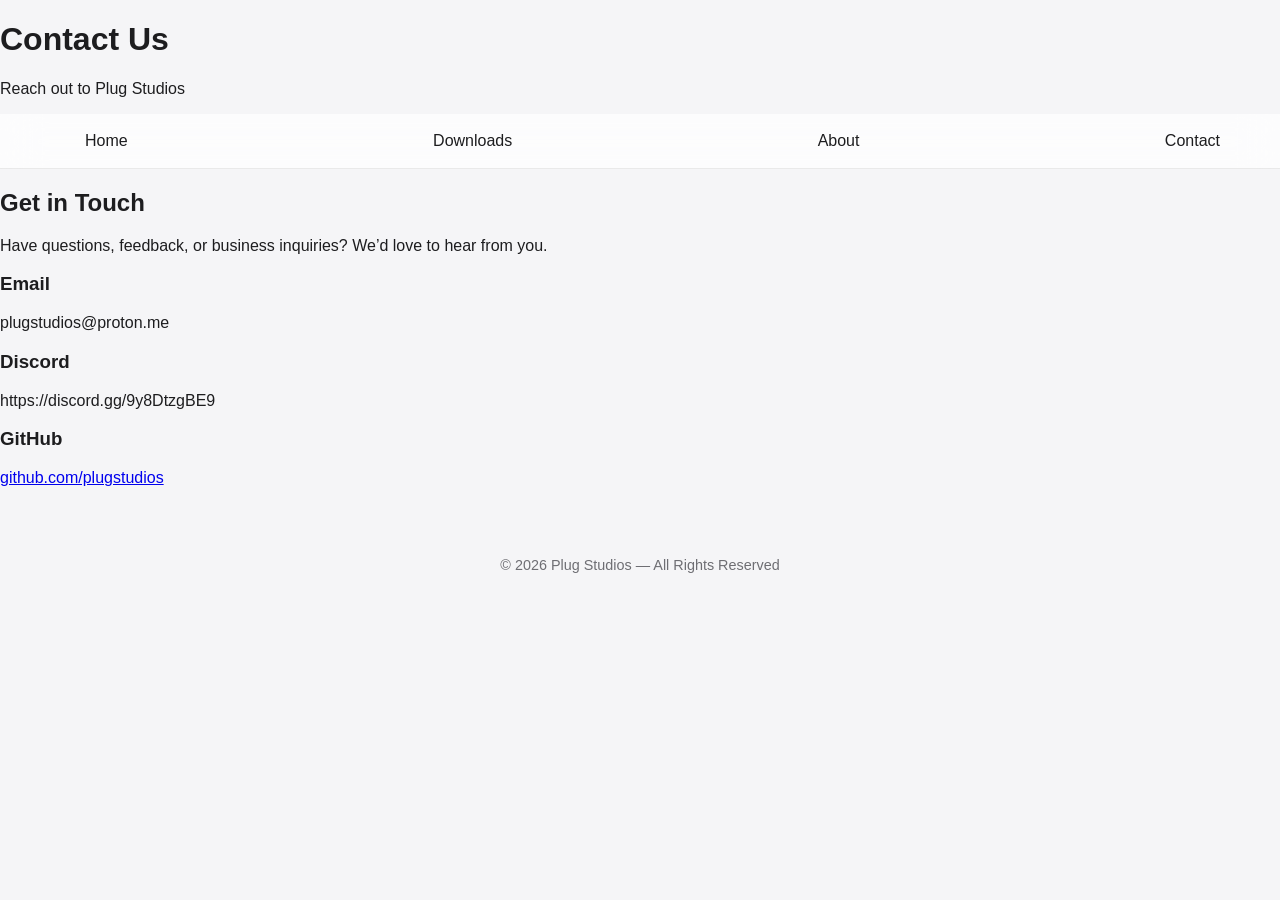
<file: contact.html>
<!DOCTYPE html>
<html lang="en">
<head>
    <meta charset="UTF-8">
    <meta name="viewport" content="width=device-width, initial-scale=1.0">
    <title>Contact • Plug Studios</title>
    <link rel="stylesheet" href="assets/css/style.css">
</head>

<body>

    <header>
        <h1>Contact Us</h1>
        <p>Reach out to Plug Studios</p>
    </header>

    <nav>
        <a href="index.html">Home</a>
        <a href="downloads.html">Downloads</a>
        <a href="about.html">About</a>
        <a href="contact.html">Contact</a>
    </nav>

    <section class="contact-section">
        <h2>Get in Touch</h2>
        <p>Have questions, feedback, or business inquiries? We’d love to hear from you.</p>

        <div class="info-box">
            <h3>Email</h3>
            <p>plugstudios@proton.me</p>
        </div>

        <div class="info-box">
            <h3>Discord</h3>
            <p>https://discord.gg/9y8DtzgBE9</p>
        </div>

        <div class="info-box">
            <h3>GitHub</h3>
            <p><a href="https://github.com/plugstudios" target="_blank">github.com/plugstudios</a></p>
        </div>
    </section>

    <footer>
        <p>© 2026 Plug Studios — All Rights Reserved</p>
    </footer>

</body>
</html>
</file>
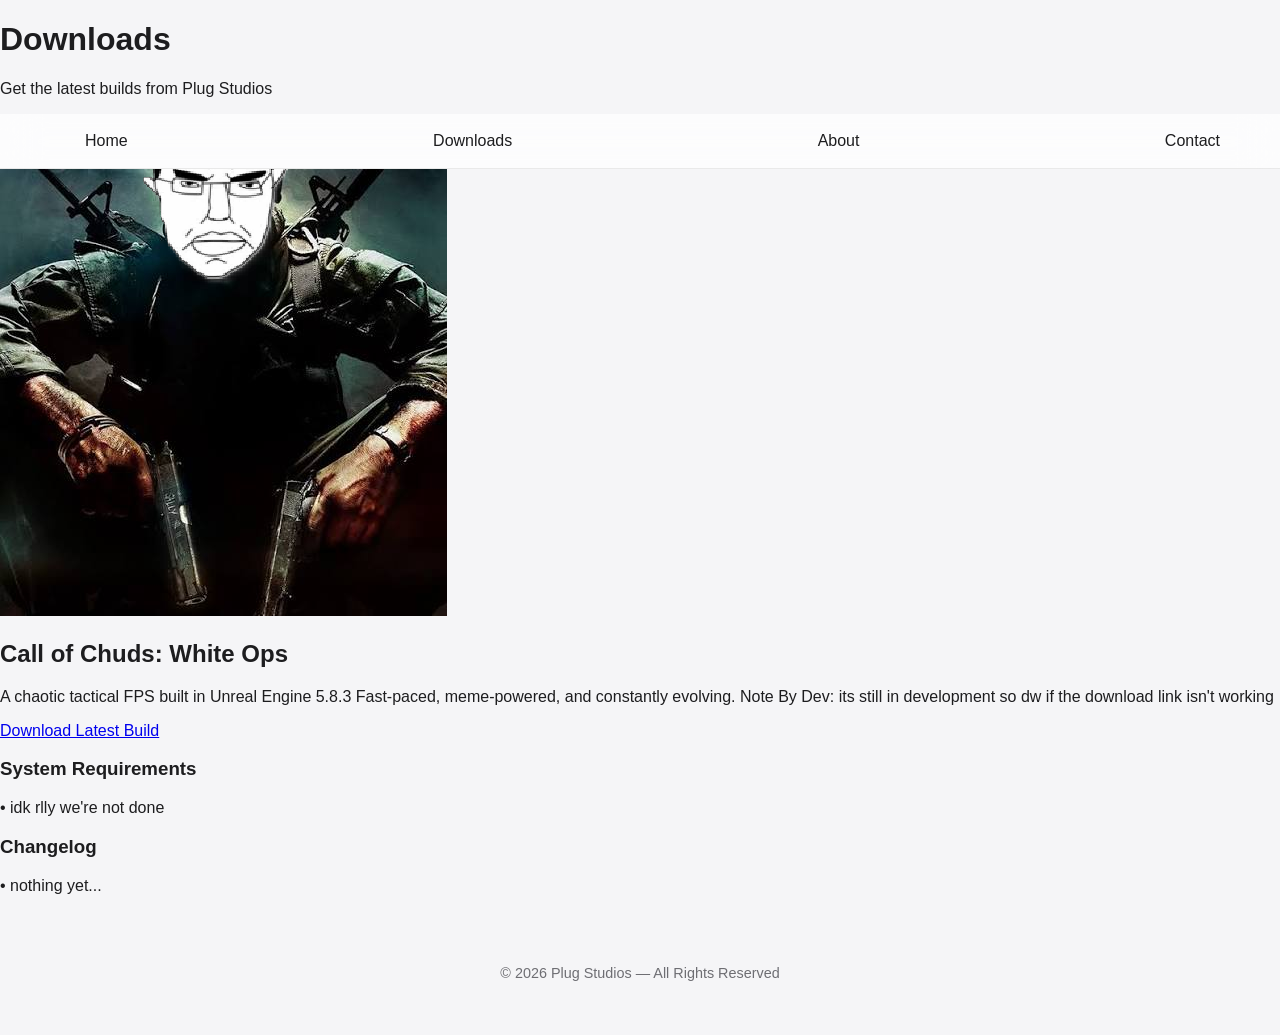
<file: downloads.html>
<!DOCTYPE html>
<html lang="en">
<head>
    <meta charset="UTF-8">
    <meta name="viewport" content="width=device-width, initial-scale=1.0">
    <title>Downloads • Plug Studios</title>
    <link rel="stylesheet" href="assets/css/style.css">
</head>

<body>

    <header>
        <h1>Downloads</h1>
        <p>Get the latest builds from Plug Studios</p>
    </header>

    <nav>
        <a href="index.html">Home</a>
        <a href="downloads.html">Downloads</a>
        <a href="about.html">About</a>
        <a href="contact.html">Contact</a>
    </nav>

    <section class="game-section">
        <img src="assets/images/COC-WO1.png" class="game-logo">
        <h2>Call of Chuds: White Ops</h2>
        <p>A chaotic tactical FPS built in Unreal Engine 5.8.3 Fast-paced, meme-powered, and constantly evolving. Note By Dev: its still in development so dw if the download link isn't working</p>

        <a class="button" href="assets/downloads/COC-WO1.exe">Download Latest Build</a>

        <div class="info-box">
            <h3>System Requirements</h3>
            <p>• idk rlly we're not done<br>
               </p>
        </div>

        <div class="info-box">
            <h3>Changelog</h3>
            <p>• nothing yet... 
               </p>
        </div>
    </section>

    <footer>
        <p>© 2026 Plug Studios — All Rights Reserved</p>
    </footer>

</body>
</html>
</file>
<file: assets/css/style.css>
/* GLOBAL */
body {
  margin: 0;
  padding: 0;
  font-family: -apple-system, BlinkMacSystemFont, "Inter", sans-serif;
  background: #f5f5f7;
  color: #1d1d1f;
}

/* NAVBAR */
nav {
  display: flex;
  justify-content: space-between;
  align-items: center;
  padding: 18px 60px;
  background: rgba(255,255,255,0.72);
  backdrop-filter: saturate(180%) blur(20px);
  border-bottom: 1px solid rgba(0,0,0,0.08);
}

nav h2 {
  font-weight: 600;
  letter-spacing: -0.5px;
}

nav a {
  margin-left: 25px;
  text-decoration: none;
  color: #1d1d1f;
  font-weight: 400;
  transition: 0.2s;
}

nav a:hover {
  color: #0071e3; /* Apple Blue */
}

/* HERO */
.hero {
  text-align: center;
  padding: 120px 40px 80px;
}

.hero h1 {
  font-size: 4.2rem;
  font-weight: 700;
  letter-spacing: -1px;
  background: linear-gradient(90deg, #1d1d1f, #4b4b4b);
  -webkit-background-clip: text;
  color: transparent;
}

.hero p {
  font-size: 1.35rem;
  color: #3a3a3c;
  margin-top: 15px;
}

/* BUTTON (Apple style) */
.btn {
  margin-top: 30px;
  padding: 14px 32px;
  font-size: 1.1rem;
  border-radius: 999px;
  background: #1d1d1f;
  color: #fff;
  text-decoration: none;
  display: inline-block;
  transition: 0.25s;
}

.btn:hover {
  background: #333;
  transform: translateY(-2px);
}

/* FEATURE CARDS */
.features {
  display: flex;
  justify-content: center;
  gap: 30px;
  padding: 40px;
}

.card {
  background: #fff;
  padding: 35px;
  border-radius: 28px;
  width: 280px;
  border: 1px solid rgba(0,0,0,0.08);
  box-shadow: 0 8px 20px rgba(0,0,0,0.06);
  transition: 0.25s;
  text-align: center;
}

.card:hover {
  transform: translateY(-6px);
  box-shadow: 0 20px 40px rgba(0,0,0,0.12);
}

.card h3 {
  font-size: 1.4rem;
  margin-bottom: 10px;
}

.card p {
  color: #3a3a3c;
}

/* FOOTER */
footer {
  text-align: center;
  padding: 40px;
  color: #6e6e73;
  font-size: 0.9rem;
}
</file>
